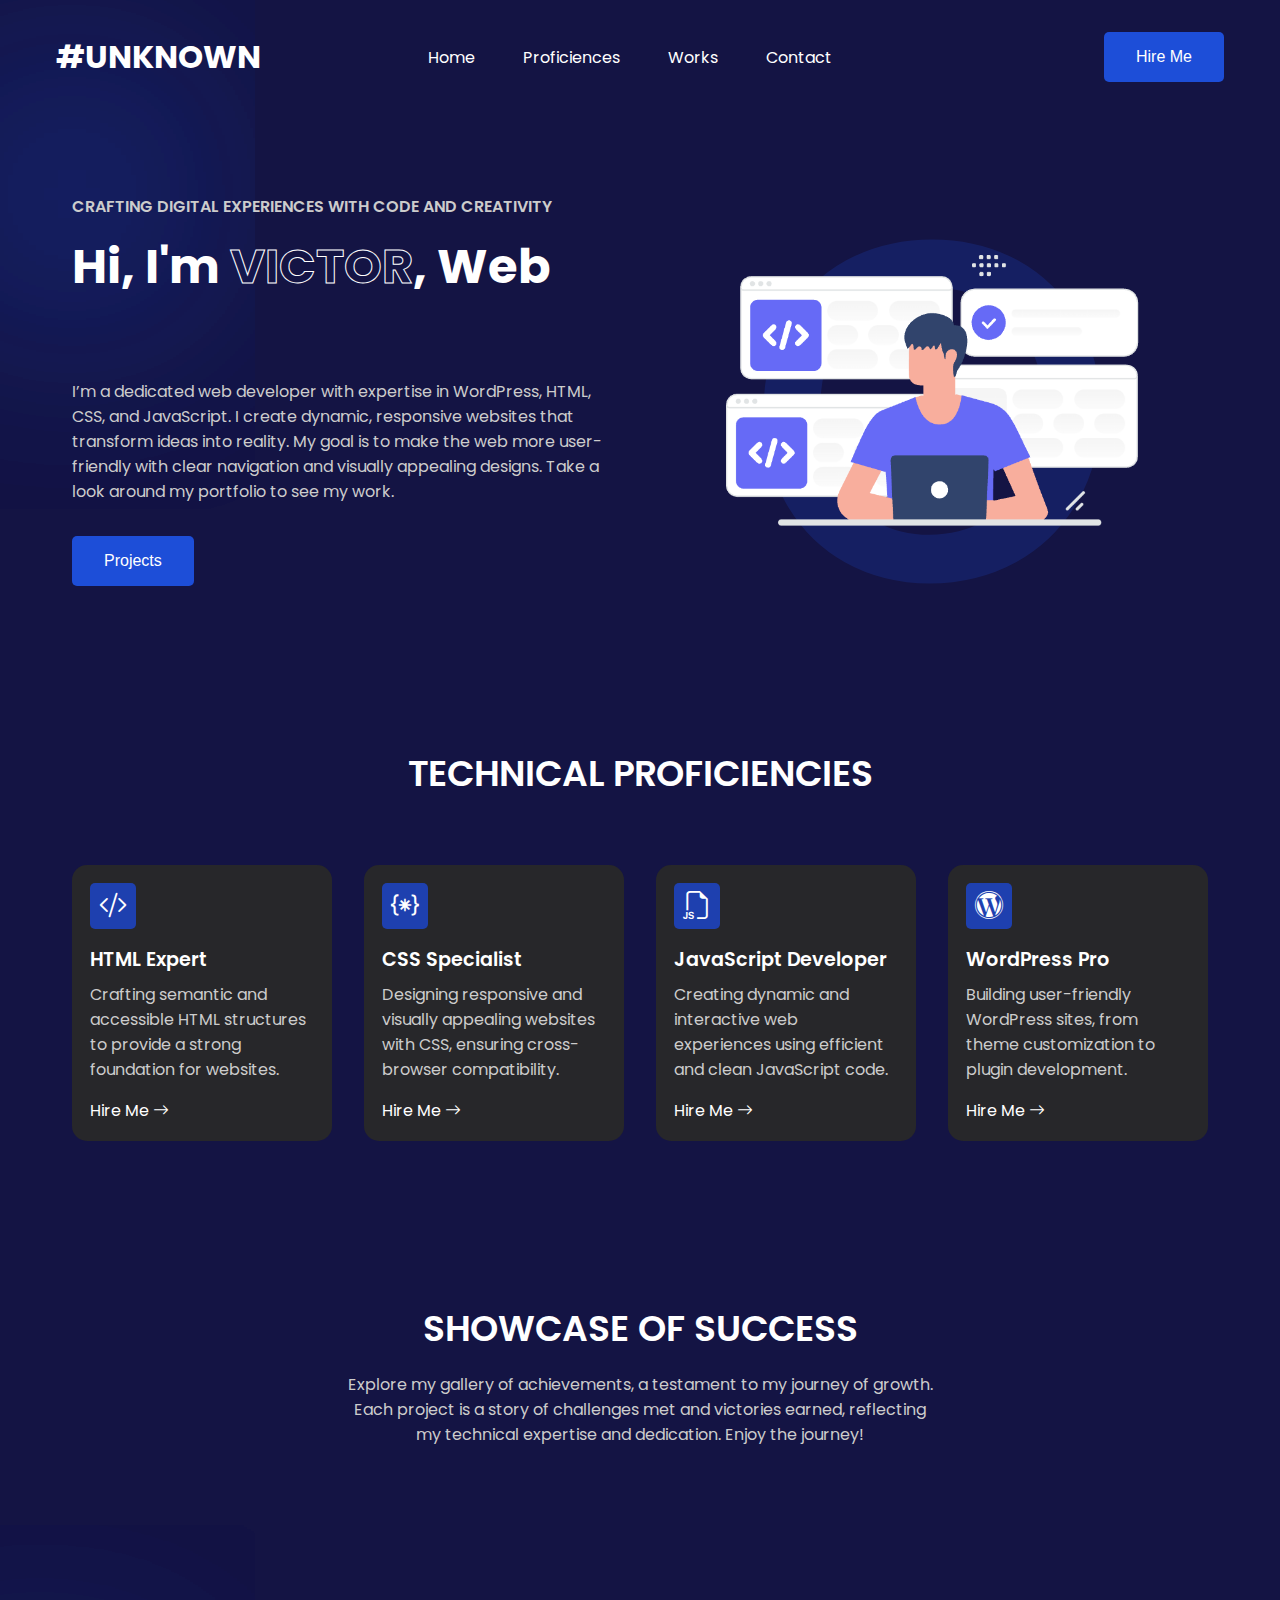
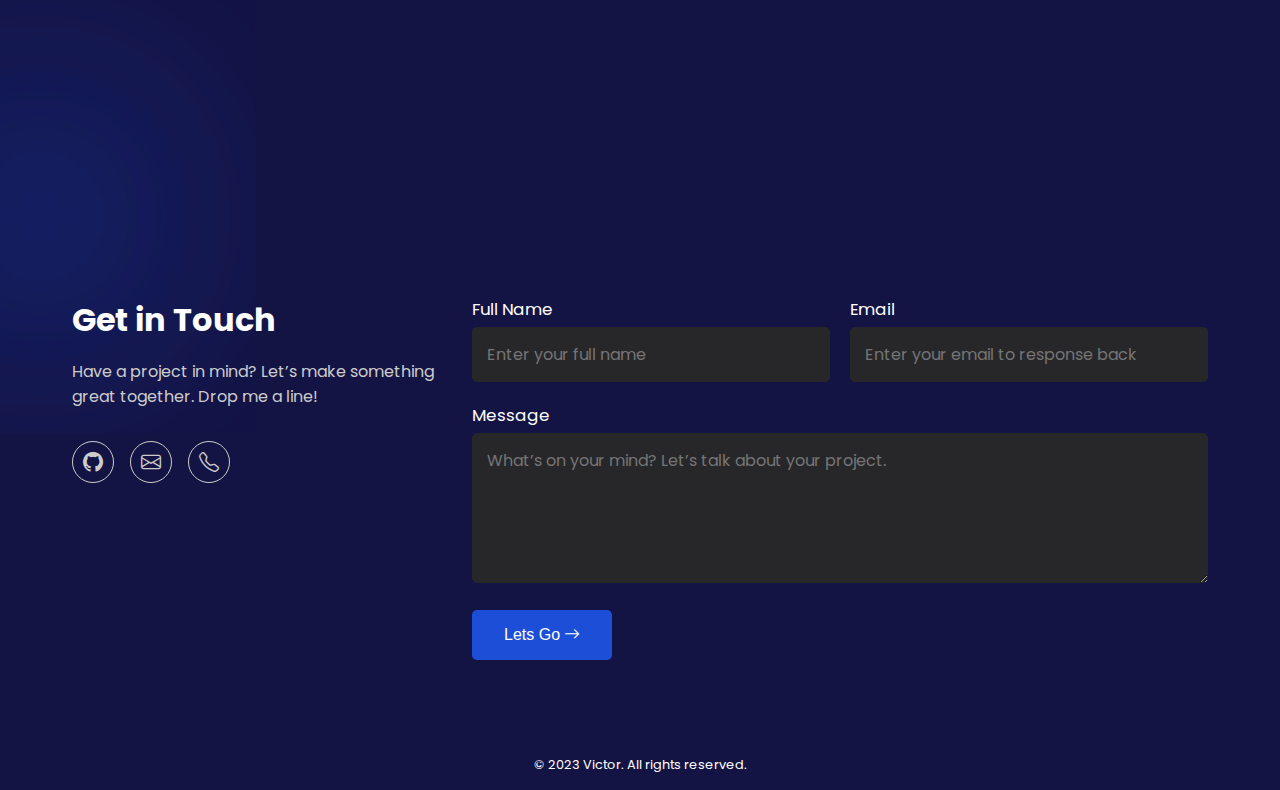
<file: Portofolio-main/index.html>
<!DOCTYPE html>
<html lang="en">

<head>
    <meta charset="UTF-8">
    <meta name="viewport" content="width=device-width, initial-scale=1.0">
    <link rel="stylesheet" href="assets/style.css">
    <link href="https://cdn.jsdelivr.net/npm/@splidejs/splide@4.1.4/dist/css/splide.min.css" rel="stylesheet">
    <script src="https://cdn.jsdelivr.net/npm/@splidejs/splide@4.1.4/dist/js/splide.min.js"></script>
    <title>Victor's Portfolio</title>
</head>

<body>

    <nav>
        <div class="nav-logo">
            <a href="index.html#">
                <h2 class="heading">#UNKNOWN</h1>
            </a>
        </div>

        <ul class="nav-links">
            <li class="link"><a href="index.html#">Home</a></li>
            <li id="link1" class="link"><a href="index.html#">Proficiences</a></li>
            <li id="link2" class="link"><a href="index.html#">Works</a></li>
            <li id="link3" class="link"><a href="index.html#">Contact</a></li>
        </ul>
        <button class="btn">
            <a href="index.html#contact" style="color: #fff;">Hire Me</a>
        </button>
    </nav>

    <header class="container">
        <div class="content">
            <span class="blur"></span>
            <span class="blur"></span>
            <h4 class="uppercase">Crafting Digital Experiences with Code and Creativity</h4>
            <h1>
                <div>Hi, I'm <span>VICTOR</span>, Web</div> 
                <div>Developer</div>
            </h1>
            <p>
                I’m a dedicated web developer with expertise in WordPress, HTML, CSS, and JavaScript. I create dynamic, responsive websites that transform ideas into reality. My goal is to make the web more user-friendly with clear navigation and visually appealing designs. Take a look around my portfolio to see my work.
            </p>
            <button class="btn">
                <a href="index.html#works" style="color: #fff;">Projects</a>
            </button>
        </div>
        <div class="image">
            <img src="assets/images/header.png">
        </div>
    </header>

    <section id="skills" class="container">
        <h2 class="header uppercase">Technical Proficiencies</h2>
        <div class="features">
            <div class="card">
                <span><i class="bi bi-code-slash"></i></span>
                <h4>HTML Expert</h4>
                <p>
                    Crafting semantic and accessible HTML structures to provide a strong foundation for websites.
                </p>
                <a href="index.html#">Hire Me <i class="bi bi-arrow-right"></i></a>
            </div>
            <div class="card">
                <span><i class="bi bi-braces-asterisk"></i></span>
                <h4>CSS Specialist</h4>
                <p>
                    Designing responsive and visually appealing websites with CSS, ensuring cross-browser compatibility.
                </p>
                <a href="index.html#">Hire Me <i class="bi bi-arrow-right"></i></a>
            </div>
            <div class="card">
                <span><i class="bi bi-filetype-js"></i></span>
                <h4>JavaScript Developer</h4>
                <p>
                    Creating dynamic and interactive web experiences using efficient and clean JavaScript code.
                </p>
                <a href="index.html#">Hire Me <i class="bi bi-arrow-right"></i></a>
            </div>
            <div class="card">
                <span><i class="bi bi-wordpress"></i></span>
                <h4>WordPress Pro</h4>
                <p>
                    Building user-friendly WordPress sites, from theme customization to plugin development.
                </p>
                <a href="index.html#">Hire Me <i class="bi bi-arrow-right"></i></a>
            </div>
        </div>
    </section>

    <section class="container">
        <h2 class="header uppercase" >Showcase of Success</h2>
        <p class="sub-header">
            Explore my gallery of achievements, a testament to my journey of growth. Each project is a story of challenges met and victories earned, reflecting my technical expertise and dedication. Enjoy the journey!
        </p>
        <div class="works" id="works">
            <section id="card-carousel" class="splide" aria-label="Basic Structure Example">
                <div class="splide__track">
                  <ul class="splide__list">
                    <li class="splide__slide card">
                        <a target="_blank" href="https://shirinishahrema.ir">
                            <div class="card-overlay"></div>
                            <img src="assets/images/shirini&#32;shahrema.png" class="card-image" alt="">
                            <a href="https://shirinishahrema.ir" target="_blank" class="visit-site">Shirini Shahrema</a>
                        </a>
                    </li>
                  </ul>
                </div>
            </section>
            
        </div>
    </section>

    <footer id="contact" class="container">
        <span class="blur"></span>
        <span class="blur"></span>
        <div class="column">
            <div class="title">
                <h1 class="heading">Get in Touch</h1>
            </div>
            <p>
                Have a project in mind? Let’s make something great together. Drop me a line!
            </p>
            <div class="socials">
                <a href="https://github.com/Victorwamwea"><i class="bi bi-github"></i></a>
                <a href="mailto:kimarivictor41@@gmail.com"><i class="bi bi-envelope"></i></a>
                <a href="tel:+254 799934716"><i class="bi bi-telephone"></i></a>
            </div>
        </div>
        <div class="column">
            <form action="https://api.web3forms.com/submit" method="POST" class="form-container">
                <input type="hidden" name="access_key" value="821e8970-00ae-4031-9ad9-8a6593c36fdf">
                <div class="form-grid">
                    <div>
                        <label for="name" class="form-label">Full Name</label><br>
                        <input type="text" required id="name" name="name" class="form-input" placeholder="Enter your full name"><br>
                    </div>
                    <div>
                        <label for="email" class="form-label">Email</label><br>
                        <input type="email" required id="email" name="email" class="form-input" placeholder="Enter your email to response back"><br>
                    </div>
                </div>
                <label for="message" class="form-label textarea-label">Message</label><br>
                <textarea id="message" required name="message" class="form-input" placeholder="What’s on your mind? Let’s talk about your project."></textarea><br>
                <button type="submit" class="form-submit">Lets Go <i class="bi bi-arrow-right"></i></button>
            </form>          
            <script src="https://web3forms.com/client/script.js" async defer></script>
        </div>
    </footer>

    <div class="copyright">
        © 2023 Victor. All rights reserved.
    </div>

    <script src="assets/script.js"></script>  
</body>

</html>
</file>
<file: Portofolio-main/assets/style.css>
@import url("https://cdn.jsdelivr.net/npm/bootstrap-icons@1.11.1/font/bootstrap-icons.css");
@import url('https://fonts.googleapis.com/css2?family=Poppins:wght@300;400;500;600;700;800&display=swap');

*{
    padding: 0;
    margin: 0;
    outline: none;
    border: none;
    box-sizing: border-box;
}

img{
    width: 100%;
    display: flex;
}

a{
    text-decoration: none;
}

body{
    font-family: 'Poppins', sans-serif;
    background-color: #141444;
}

html {
    scroll-behavior: smooth;
}

nav{
    max-width: 1200px;
    margin: auto;
    padding: 2rem 1rem;
    display: flex;
    align-items: center;
    justify-content: space-between;
    gap: 2rem;
}

.nav-logo{
    max-width: 100px;
}

.nav-links{
    list-style: none;
    display: flex;
    align-items: center;
    gap: 3rem;
}

.link a{
    position: relative;
    padding-bottom: 0.75rem;
    color: #fff;
}

.link a::after{
    content: "";
    position: absolute;
    height: 2px;
    width: 0;
    bottom: 0;
    left: 0;
    background-color: #1d4ed8;
    transition: all 0.3s ease;
}

.link a:hover::after{
    width: 90%;
}

.btn{
    padding: 1rem 2rem;
    font-size: 1rem;
    color: #fff;
    background-color: #1d4ed8;
    border-radius: 5px;
    cursor: pointer;
    transition: all 0.3s ease;
}

.btn:hover{
    background-color: #1e40af;
}

.container{
    max-width: 1200px;
    margin: auto;
    padding: 5rem 2rem;
}

.blur{
    position: absolute;
    box-shadow: 0 0 1000px 50px #1d4ed8;
    z-index: -100;
}

header{
    position: relative;
    padding-top: 2rem;
    display: grid;
    grid-template-columns: repeat(2, 1fr);
    align-items: center;
    gap: 2rem;
}

header .content h4{
    margin-bottom: 1rem;
    color: #ccc;
    font-size: 1rem;
    font-weight: 600;
}

header .content h1{
    color: #fff;
    margin-bottom: 1rem;
    font-size: 3rem;
    font-weight: 700;
    line-height: 4rem;
    text-wrap: nowrap;
    overflow: hidden;
}
header .content h1 div:first-child {
    animation: header-animate 1.5s steps(40);
    text-wrap: nowrap;
    overflow: hidden;
}
header .content h1 div:last-child {
    animation: header-animate-next .7s steps(20) 1.4s forwards, typing-animate 1s steps(2) 1.4s forwards infinite;
    text-wrap: nowrap;
    overflow: hidden;
    width: 0%;
    border-right: 0px solid transparent;
}
@keyframes header-animate {
    0% {
        border-right: 2px solid #fff;
        width: 0;
    }
    100% {
        border-right: 0px solid transparent;
        width: 100%;
    }
}
@keyframes header-animate-next {
    0% {
        width: 0;
    }
    100% {
        width: 260px;
    }
}
@keyframes typing-animate {
    0% {
        border-right: 2px solid #fff;
    }
    100% {
        border-right: 2px solid transparent;
    }
}

header .content h1 span{
    -webkit-text-fill-color: transparent;
    -webkit-text-stroke: 1px #fff;
}

header .content p{
    margin-bottom: 2rem;
    color: #ccc;
}

header .image{
    position: relative;
}

header .image::before{
    content: "o";
    position: absolute;
    top: 0;
    left: 50%;
    transform: translateX(-50%);
    font-size: 38rem;
    font-weight: 400;
    line-height: 20rem;
    color: #1d4ed8;
    opacity: 0.2;
    z-index: -100;
}

header .image img{
    max-width: 600px;
    margin: auto;
}

section .header{
    margin-bottom: 1rem;
    color: #fff;
    text-align: center;
    font-size: 2.25rem;
    font-weight: 600;
}

.features{
    margin-top: 4rem;
    display: grid;
    grid-template-columns: repeat(4, 1fr);
    gap: 2rem;
}

.features .card{
    background-color: #27272a;
    padding: 1rem;
    border: 2px solid transparent;
    border-radius: 15px;
    transition: all 0.3s ease;
}

.features .card:hover{
    background-color: #323232;
    border-color: #fff;
}

.features .card span{
    display: inline-block;
    background-color: #1e40af;
    padding: 2px 9px;
    margin-bottom: 1rem;
    font-size: 1.75rem;
    color: #fff;
    border-radius: 5px;
}

.features .card h4{
    margin-bottom: 0.5rem;
    color: #fff;
    font-size: 1.2rem;
    font-weight: 600;
}

.features .card p{
    color: #ccc;
    margin-bottom: 1rem;
}

.features .card a{
    color: #fff;
    transition: all 0.3s ease;
}

.features .card a:hover{
    color: #1e40af;
}

.sub-header{
    max-width: 600px;
    margin: auto;
    text-align: center;
    color: #ccc;
}

.works{
    margin-top: 4rem;
    display: grid;
    grid-template-columns: 1fr;
    gap: 2rem;
}
.works .card{
    padding: .8rem;
    background-color: #27272a;
    display: flex;
    flex-direction: column;
    border: 1px solid transparent;
    border-radius: 15px;
    transition: all 0.3s ease;
    box-sizing: border-box !important;
    margin: 0 5px;
    position: relative;
}
.works .card:hover{
    background-color: #323232;
    border-color: #ffffff;
}
.card-image {
    border-radius: 7px;
    transition: all .3s ease;
}
.card-overlay{
    background-size: cover !important;
    background-repeat: no-repeat !important;
    background: linear-gradient(0deg, rgba(0, 0, 0, .6) 20%, transparent 120%);
    border-radius: 15px;
    position: absolute;
    inset: 0;
    z-index: 2;
    opacity: 0;
    transition: all .3s ease;
}
/* .card:hover .card-image {
    filter: blur(2px);
} */
.card:hover .visit-site {
    opacity: 1;
}
.card:hover .card-overlay {
    opacity: 1;
}
.visit-site {
    position: absolute;
    color: #ffffff;
    text-transform: capitalize;
    font-size: 1.3rem;
    cursor: pointer;
    text-align: center;
    bottom: 17px;  
    left: 50%; 
    transform: translate(-50%, -50%);
    opacity: 0;
    transition: all .3s ease;
    z-index: 99;
}
.splide__pagination {
    transform: translateY(50px) !important;
}
.splide__arrow {
    display: none !important;
}

footer{
    position: relative;
    display: grid;
    grid-template-columns: 1fr 2fr;
    /* grid-template-columns: 400px repeat(3, 1fr); */
    gap: 2rem;
}

footer .column .logo{
    max-width: 100px;
    margin-bottom: 2rem;
}

footer .column p{
    color: #ccc;
    margin-bottom: 2rem;
}

footer .column .socials{
    display: flex;
    align-items: center;
    gap: 1rem;
}

footer .column .socials a{
    color: #ccc;
    border: 1px solid #ccc;
    padding: 5px 10px;
    font-size: 1.25rem;
    border-radius: 100%;
    transition: all 0.3s ease;
}

footer .column .socials a:hover{
    color: #fff;
    background-color: #1d4ed8;
    border-color: #1d4ed8;
}

footer .column h4{
    color: #fff;
    margin-bottom: 2rem;
    font-size: 1.2rem;
    font-weight: 500;
}

footer .column > a{
    display: block;
    color: #ccc;
    margin-bottom: 1rem;
    transition: all 0.3s ease;
}

footer .column > a:hover{
    color: #1d4ed8;
}

.copyright{
    max-width: 1200px;
    margin: auto;
    padding: 1rem;
    color: #fff;
    font-size: 0.8rem;
    text-align: center;
}

@media (width < 900px){
    .nav-links{
        display: none;
    }
    header{
        grid-template-columns: repeat(1, 1fr);
    }
    header .image{
        grid-area: 1/1/2/2;
    }
    .features{
        grid-template-columns: repeat(2, 1fr);
    }
    .pricing{
        grid-template-columns: repeat(2, 1fr);
    }
    footer{
        grid-template-columns: 1fr
    }
}

@media (width < 600px){
    header .image::before{
        display: none;
    }

    .features{
        grid-template-columns: repeat(1, 1fr);
    }

    .pricing{
        grid-template-columns: repeat(1, 1fr);
    }

    footer{
        grid-template-columns: 1fr;
    }
    header .content h1{
        text-wrap: unset;
    }
    header .content h1 div:first-child {
        text-wrap: unset;
    }
    header .content h1 div:last-child {
        text-wrap: unset;
    }
}


.form-container {
    width: 100%;
}
.form-input {
    background: #27272A;
    color: rgb(216, 216, 216);
    padding: 15px;
    border-radius: 5px;
    width: 100%;
    border: none;
    transition: all .3s ease;
    outline: 1px solid transparent;
    margin-top: 5px;
    font-size: 1rem;
    font-family: 'Poppins' !important;
}
.form-input:focus {
    outline: 1px solid white;
}
.form-label {
    /* font-family: monospace; */
    color: white;
    font-size: 1.05rem;
}
.form-submit {
    padding: 1rem 2rem;
    font-size: 1rem;
    color: #fff;
    background-color: #1d4ed8;
    border-radius: 5px;
    cursor: pointer;
    transition: all 0.3s ease;
}
.form-submit:hover{
    background-color: #1e40af;
}
.form-grid {
    display: grid;
    grid-template-columns: 1fr 1fr;
    gap: 20px;
    margin-bottom: 20px;
}
textarea.form-input {
    height: 150px;
    resize: vertical;
    margin-bottom: 20px;
}
@media (max-width: 600px) {
    .form-grid {
        grid-template-columns: 1fr;
    }
}

.title {
    margin-bottom: 15px;
}

.splide__slide img {
    width: 100%;
    height: auto;
}

/* on scroll animations */

#skills .card:nth-child(1){
    opacity: 0;
    transition: all .3s ease, opacity 1.25s ease;
}
#skills .card:nth-child(2){
    opacity: 0;
    transition: all .3s ease, opacity 1.5s ease;
}
#skills .card:nth-child(3){
    opacity: 0;
    transition: all .3s ease, opacity 1.75s ease;
}
#skills .card:nth-child(4){
    opacity: 0;
    transition: all .3s ease, opacity 2s ease;
}
#skills .card.visible {
    opacity: 1;
}

#works {
    opacity: 0;
    transform: translateY(50px);
    transition: all 1s ease;
}
#works.visible {
    opacity: 1;
    transform: translateY(0);
}

.uppercase {
    text-transform: uppercase;
}
.heading {
    font-size: 32px;
    color: #fff;
}
</file>
